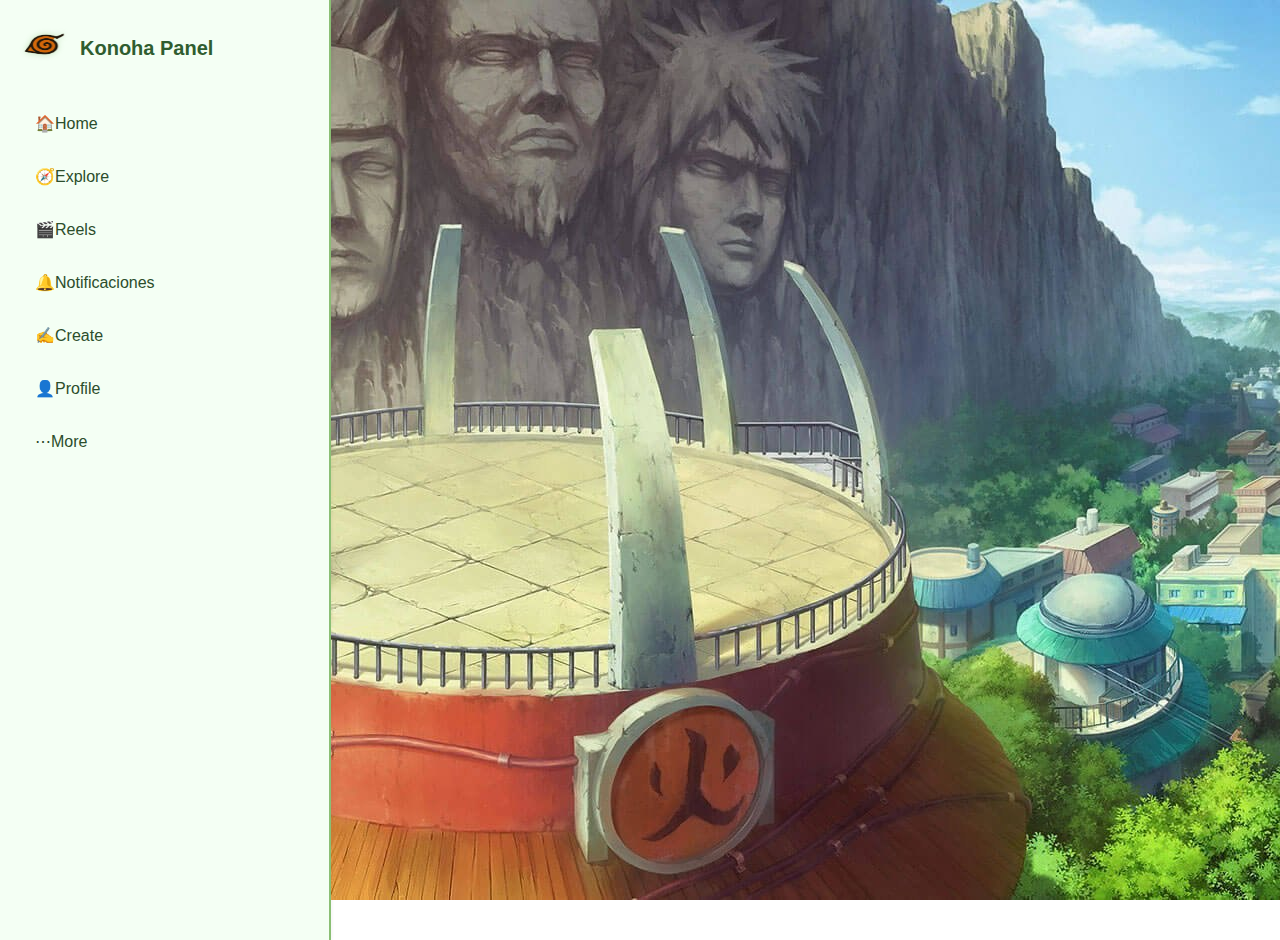
<file: templates/home.html>
<!DOCTYPE html>
<html lang="en">
<head>
    <meta charset="UTF-8">
    <meta name="viewport" content="width=device-width, initial-scale=1.0">
    <link rel="stylesheet" href="/static/home.css">
    <title>Home</title>
</head>
<body>
    
<div class="konoha-sidebar">
    <div class="konoha-header">
        <span class="konoha-icon"> <img src="/static/imagenes/logo.png" alt="" width="50" height="50" ></span>
        <h2>Konoha Panel</h2>
    </div>

    <ul class="konoha-menu">
        <li>🏠Home</li>
        <li>🧭Explore</li>
        <li>🎬Reels</li>
        <li>🔔Notificaciones</li>
        <li>✍️Create</li>
        <li>👤Profile</li>
        <li>⋯More</li>
    </ul>
</div>


</body>
</html>
</file>
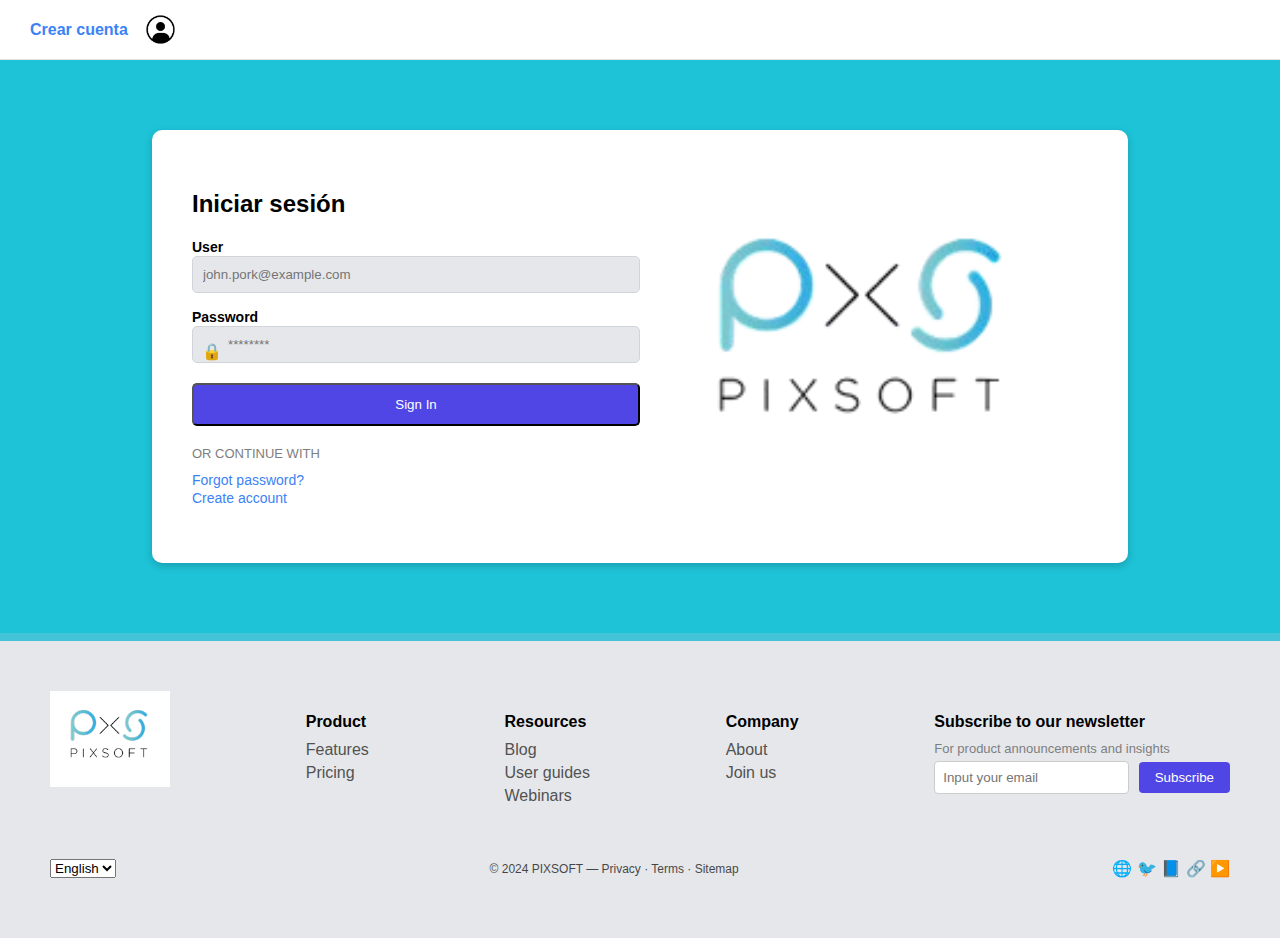
<file: templates/loginuser.html>
<!DOCTYPE html>
<html lang="es">
<head>
    <meta charset="UTF-8">
    <meta name="viewport" content="width=device-width, initial-scale=1.0">
    <title>Iniciar sesión - PIXSOFT</title>
    <link rel="stylesheet" href="/static/css/loginuser.css">
</head>
<body>

    <!-- HEADER -->
    <header class="header">
        <!-- <img src="/static/imagenes/logoutt.png" class="logo" alt="PIXSOFT"> -->
        <div class="header-right">
            <a href="#">Crear cuenta</a>
            <img src="/static/imagenes/usericono.png" class="profile-img" >
        </div>
    </header>

    <!-- TURQUOISE BACKGROUND -->
    <div class="login-bg">

        <!-- WHITE CARD -->
        <div class="login-card">

            <!-- LEFT LOGIN FORM -->
            <div class="login-left">
                <h2>Iniciar sesión</h2>

                <label>User</label>
                <input type="text" placeholder="john.pork@example.com">

                <label>Password</label>
                <div class="input-icon">
                    <span class="icon">🔒</span>
                    <input type="password" placeholder="********">
                </div>

                <button class="login-btn">Sign In</button>

                <p class="or-text">OR CONTINUE WITH</p>

                <a href="#" class="forgot">Forgot password?</a><br>
                <a href="#" class="create">Create account</a>
            </div>

            <!-- RIGHT IMAGE -->
            <div class="login-right">
                <img src="/static/imagenes/logoutt_sinfondo.png" class="product-img">
            </div>

        </div>
    </div>

    <!-- FOOTER -->
    <footer class="footer">

        <div class="footer-top">

            <div class="footer-col logo-col">
                <img src="/static/imagenes/logoutt.png" class="footer-logo">
            </div>

            <div class="footer-col">
                <h4>Product</h4>
                <p>Features</p>
                <p>Pricing</p>
            </div>

            <div class="footer-col">
                <h4>Resources</h4>
                <p>Blog</p>
                <p>User guides</p>
                <p>Webinars</p>
            </div>

            <div class="footer-col">
                <h4>Company</h4>
                <p>About</p>
                <p>Join us</p>
            </div>

            <div class="footer-col">
                <h4>Subscribe to our newsletter</h4>
                <p class="footer-small">For product announcements and insights</p>
                <div class="newsletter">
                    <input type="email" placeholder="Input your email">
                    <button>Subscribe</button>
                </div>
            </div>

        </div>

        <div class="footer-bottom">
            <select>
                <option>English</option>
            </select>

            <p class="copytext">© 2024 PIXSOFT — Privacy · Terms · Sitemap</p>

            <div class="socials">
                🌐 🐦 📘 🔗 ▶️
            </div>
        </div>

    </footer>

</body>
</html>
</file>
<file: static/home.css>
*{
    margin: 0%;
    padding: 0%;
  
}
body{
    font-family: Verdana, Geneva, Tahoma, sans-serif;
    color: white;
      background-image: url("/static/imagenes/konoha.jpg");
      background-position: center;
        background-size: cover;
        background-repeat: no-repeat;
        background-attachment: fixed;
}
.konoha-sidebar {
  position: absolute;
  top: 0;
  left: 0;
  width: 289px;
  height: 900px;
  background: #f4fff4; /* verde claro suave tipo Konoha */
  border-right: 2px solid #8abf74;
  box-shadow: 0 0 4px #1f1f1f15;
  border-radius: 0;
  padding: 20px;
  font-family: "Segoe UI", sans-serif;
}

/* Encabezado */
.konoha-header {
  display: flex;
  align-items: center;
  gap: 10px;
  margin-bottom: 25px;
}

.konoha-header h2 {
  font-size: 20px;
  margin: 0;
  color: #2f5d2f;
  font-weight: 700;
}

/* Icono hoja */
.konoha-icon {
  font-size: 28px;
  filter: drop-shadow(0px 0px 3px #8abf746f);
}

/* Menú */
.konoha-menu {
  list-style: none;
  padding: 0;
  margin: 0;
}

.konoha-menu li {
  padding: 12px 15px;
  border-radius: 8px;
  margin-bottom: 10px;
  cursor: pointer;
  font-weight: 500;
  color: #2b4d2b;
  transition: 0.2s;
}

/* Hover estilo chakra verde */
.konoha-menu li:hover {
  background: #c8f3cb;
  box-shadow: 0 0 6px #8abf7490;
}
.banner-carousel {
  position: relative;
  width: 100%;
  max-width: 900px;
  height: 300px;
  margin: 20px auto;
  overflow: hidden;
  border-radius: 12px;
  box-shadow: 0 6px 18px rgba(0,0,0,0.25);
}

.carousel-track {
  display: flex;
  transition: transform 0.6s ease-in-out;
}

.carousel-track img {
  width: 100%;
  flex-shrink: 0;
  object-fit: cover;
}

.carousel-btn {
  position: absolute;
  top: 50%;
  transform: translateY(-50%);
  background: rgba(255,255,255,0.6);
  border: none;
  font-size: 2rem;
  cursor: pointer;
  padding: 0 10px;
  border-radius: 50%;
}

.carousel-btn.prev { left: 15px; }
.carousel-btn.next { right: 15px; }

.carousel-btn:hover {
  background: rgba(255,255,255,0.9);
}

.carousel-track img {
  width: 100%;          /* ocupa todo el ancho del carrusel */
  height: 300px;        /* altura fija para todas */
  object-fit: cover;    /* recorta y ajusta manteniendo proporción */
  flex-shrink: 0;       /* evita que se reduzca en flexbox */
}
</file>
<file: static/css/loginuser.css>
body {
    margin: 0;
    font-family: Arial, sans-serif;
    background: #f8f8f8;
}

/* HEADER */
.header {
    display: flex;
    justify-content: space-between;
    padding: 12px 30px;
    background: white;
    border-bottom: 1px solid #e3e3e3;
}

.logo {
    width: 120px;
}

.header-right {
    display: flex;
    align-items: center;
    gap: 15px;
}

.header-right a {
    color: #3b82f6;
    font-weight: bold;
    text-decoration: none;
}

.profile-img {
    width: 35px;
    height: 35px;
    border-radius: 50%;
}

/* BG */
.login-bg {
    background: #1EC3D8; /* turquesa */
    padding: 70px 0;
    display: flex;
    justify-content: center;
}

/* CARD */
.login-card {
    background: white;
    width: 70%;
    display: flex;
    border-radius: 10px;
    padding: 40px;
    box-shadow: 0 3px 8px rgba(0,0,0,0.2);
}

/* LEFT FORM */
.login-left {
    width: 50%;
}

.login-left h2 {
    margin-bottom: 20px;
}

.login-left label {
    font-size: 14px;
    font-weight: bold;
}

/* INPUTS MISMOS TAMAÑOS */
.login-left input {
    width: 100%;
    padding: 10px;
    border: 1px solid #d1d5db;
    border-radius: 5px;
    margin-bottom: 15px;
    background: #e5e7eb;
    box-sizing: border-box;
}

/* ICON INPUT */
.input-icon {
    display: flex;
    align-items: center;
    position: relative;
    width: 100%;
}

.input-icon .icon {
    position: absolute;
    left: 10px;
}

.input-icon input {
    padding-left: 35px;
    width: 100%;
    box-sizing: border-box;
}

/* BUTTON LINK (LOGIN) */
.login-btn {
    width: 100%;
    padding: 12px;
    background: #4F46E5;
    color: white !important;
    border-radius: 5px;
    cursor: pointer;
    margin-top: 5px;

    /* remove link style */
    text-decoration: none !important;
    display: inline-block;
    text-align: center;

    /* animation */
    transition: background 0.25s ease, 
                box-shadow 0.25s ease,
                transform 0.15s ease;
}

/* HOVER EFECTO */
.login-btn:hover {
    background: #4338CA; /* tono más oscuro del morado */
    box-shadow: 0 4px 10px rgba(79, 70, 229, 0.4);
    transform: translateY(-2px);
}

/* CLICK EFECTO */
.login-btn:active {
    transform: scale(0.97);
}

/* TEXT LINKS */
.or-text {
    margin: 20px 0 10px;
    color: #7e7e7e;
    font-size: 13px;
}

.forgot, .create {
    font-size: 14px;
    color: #3b82f6;
    text-decoration: none;
}

/* RIGHT IMAGE */
.login-right {
    width: 50%;
    text-align: center;
}

.product-img {
    width: 98%;
    height: auto;
}

/* FOOTER */
.footer {
    background: #E5E7EB;
    padding: 50px;
    border-top: 8px solid #42C4D6;
}

.footer-top {
    display: flex;
    justify-content: space-between;
    margin-bottom: 40px;
}

.footer-col h4 {
    margin-bottom: 10px;
}

.footer-col p {
    margin: 5px 0;
    color: #525252;
}

.footer-small {
    font-size: 13px;
    opacity: 0.7;
}

.footer-logo {
    width: 120px;
}

.newsletter input {
    padding: 8px;
    border: 1px solid #cccccc;
    border-radius: 4px;
}

.newsletter button {
    padding: 8px 16px;
    background: #4F46E5;
    border: none;
    color: white;
    border-radius: 4px;
    margin-left: 5px;
}

.footer-bottom {
    display: flex;
    justify-content: space-between;
    align-items: center;
}

.copytext {
    font-size: 12px;
    opacity: 0.7;
}

.socials span {
    margin-left: 10px;
}
</file>
